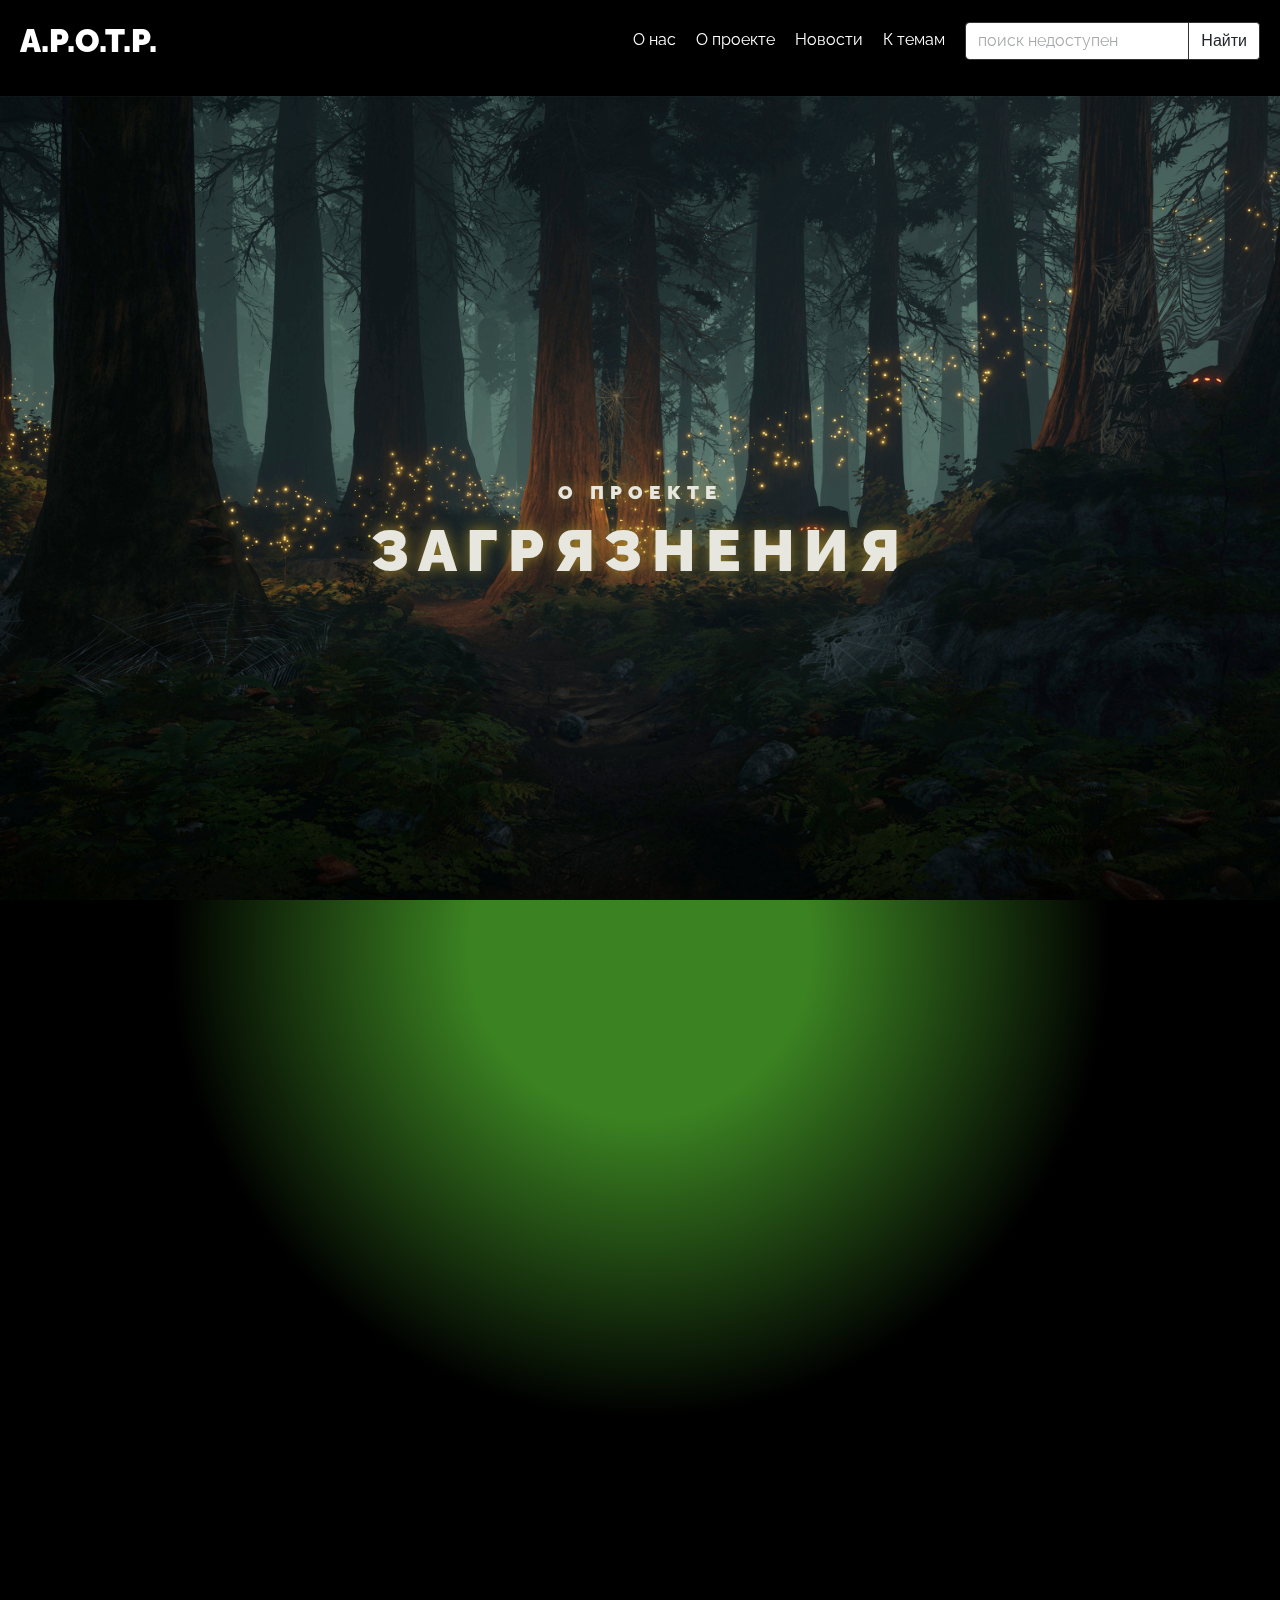
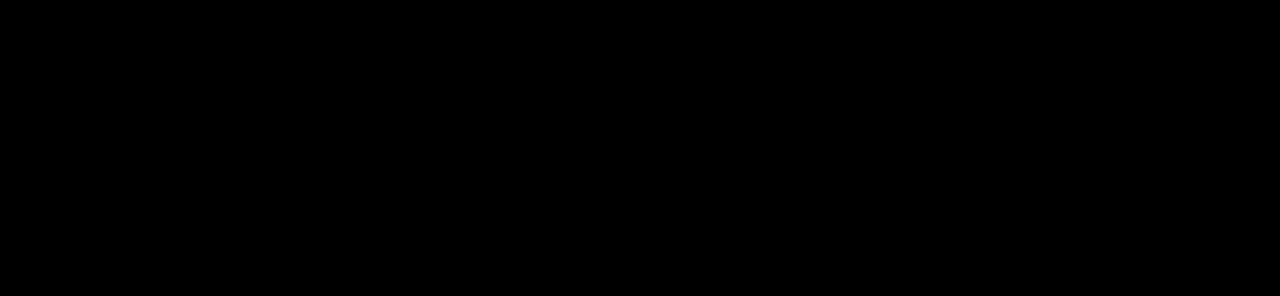
<file: index.html>
<!DOCTYPE html>
<html lang="en">
<head>
	<link rel="preconnect" href="https://fonts.googleapis.com">
	<link rel="preconnect" href="https://fonts.gstatic.com" crossorigin>
	<link href="https://fonts.googleapis.com/css2?family=Sofadi+One&display=swap" rel="stylesheet">
	<meta charset="UTF-8">
	<meta http-equiv="X-UA-Compatible" content="IE=edge">
	<meta name="viewport" content="width=device-width, initial-scale=1.0">

	<link rel="apple-touch-icon" sizes="180x180" href="pages/Second-page/img/project.ico">
	<link rel="icon" type="image/png" sizes="32x32" href="pages/Second-page/img/project.ico">
	<link rel="icon" type="image/png" sizes="16x16" href="pages/Second-page/img/project.ico">
	<link rel="stylesheet" href="https://cdnjs.cloudflare.com/ajax/libs/font-awesome/4.7.0/css/font-awesome.min.css">

	<title>Главная</title>

	<link rel="stylesheet" href="pages/First-page/ready-html/css/main.css">

	<script src="pages/First-page/libs/gsap/gsap.min.js" defer></script>
	<script src="pages/First-page/libs/gsap/ScrollTrigger.min.js" defer></script>
	<script src="pages/First-page/libs/gsap/ScrollSmoother.min.js" defer></script>

	<script src="pages/First-page/ready-html/js/app.js" defer></script>

</head>
<body>

	<div class="wrapper">
		<div class="content">

			<header class="main-header">
				<nav class="mask" style="user-select: none;">
					<h1><a href="index.html">A.P.O.T.P.</a></h1>
					<ul class="list">
						<li><a href="pages/Therd-page/ready-html/index.html">О нас</a></li>
						<li><a href="">О проекте</a></li>
						<li><a href="https://ecosphere.press/news/" target="_blank" rel="noopener noreferrer">Новости</a></li>
						<li><a href="pages/Second-page/ready-html/index.html">К темам</a></li>
					</ul>


					<div class="text-field__group">
						<input class="text-field__input" type="text" id="search-input" name="search"placeholder="поиск недоступен">
						<button class="text-field__btn" type="button" style="cursor: not-allowed;">Найти</button>
						<p id="message"></p>
					</div>



				</nav>
				<div class="layers">
					<div class="layer__header">
						<div class="layers__caption">О проекте</div>
						<div class="layers__title">Загрязнения </div>
					</div>
					<div class="layer layers__base" style="background-image: url(pages/First-page/ready-html/img/layer-base.png);"></div>
					<div class="layer layers__middle" style="background-image: url(pages/First-page/ready-html/img/layer-middle.png);"></div>
					<div class="layer layers__front" style="background-image: url(pages/First-page/ready-html/img/layer-front.png);"></div>
				</div>
			</header>
		
			<article class="main-article" style="background-image: url(pages/First-page/ready-html/img/dungeon.jpg);">
				<div class="main-article__content">
					<section id="this-page-vi-yznaete">
						<h2 class="main-article__header">ВЫ УЗНАЕТЕ</h2>
					</section>
					<p class="main-article__paragraph">
						<p class="main-article__paragraph">Как дорого нашей планете обходится бумага.</p>
						<p class="main-article__paragraph">Как связаны чайный пакетик и пластик?</p>
						<p class="main-article__paragraph">Что придет на смену пластику?</p>
						<p class="main-article__paragraph">Как вступить в группу волантеров.</p>
						<p class="main-article__paragraph">И многое другое</p>
						</p>
				</div>
				<div class="copy">ⓒКартинки и эфекты были частично взяты с сайта "https://webdesign-master.ru/blog/html-css/parallax-scrolling-website.html"</div>
			</article>

		</div>
	</div>

</body>
</html>
</file>
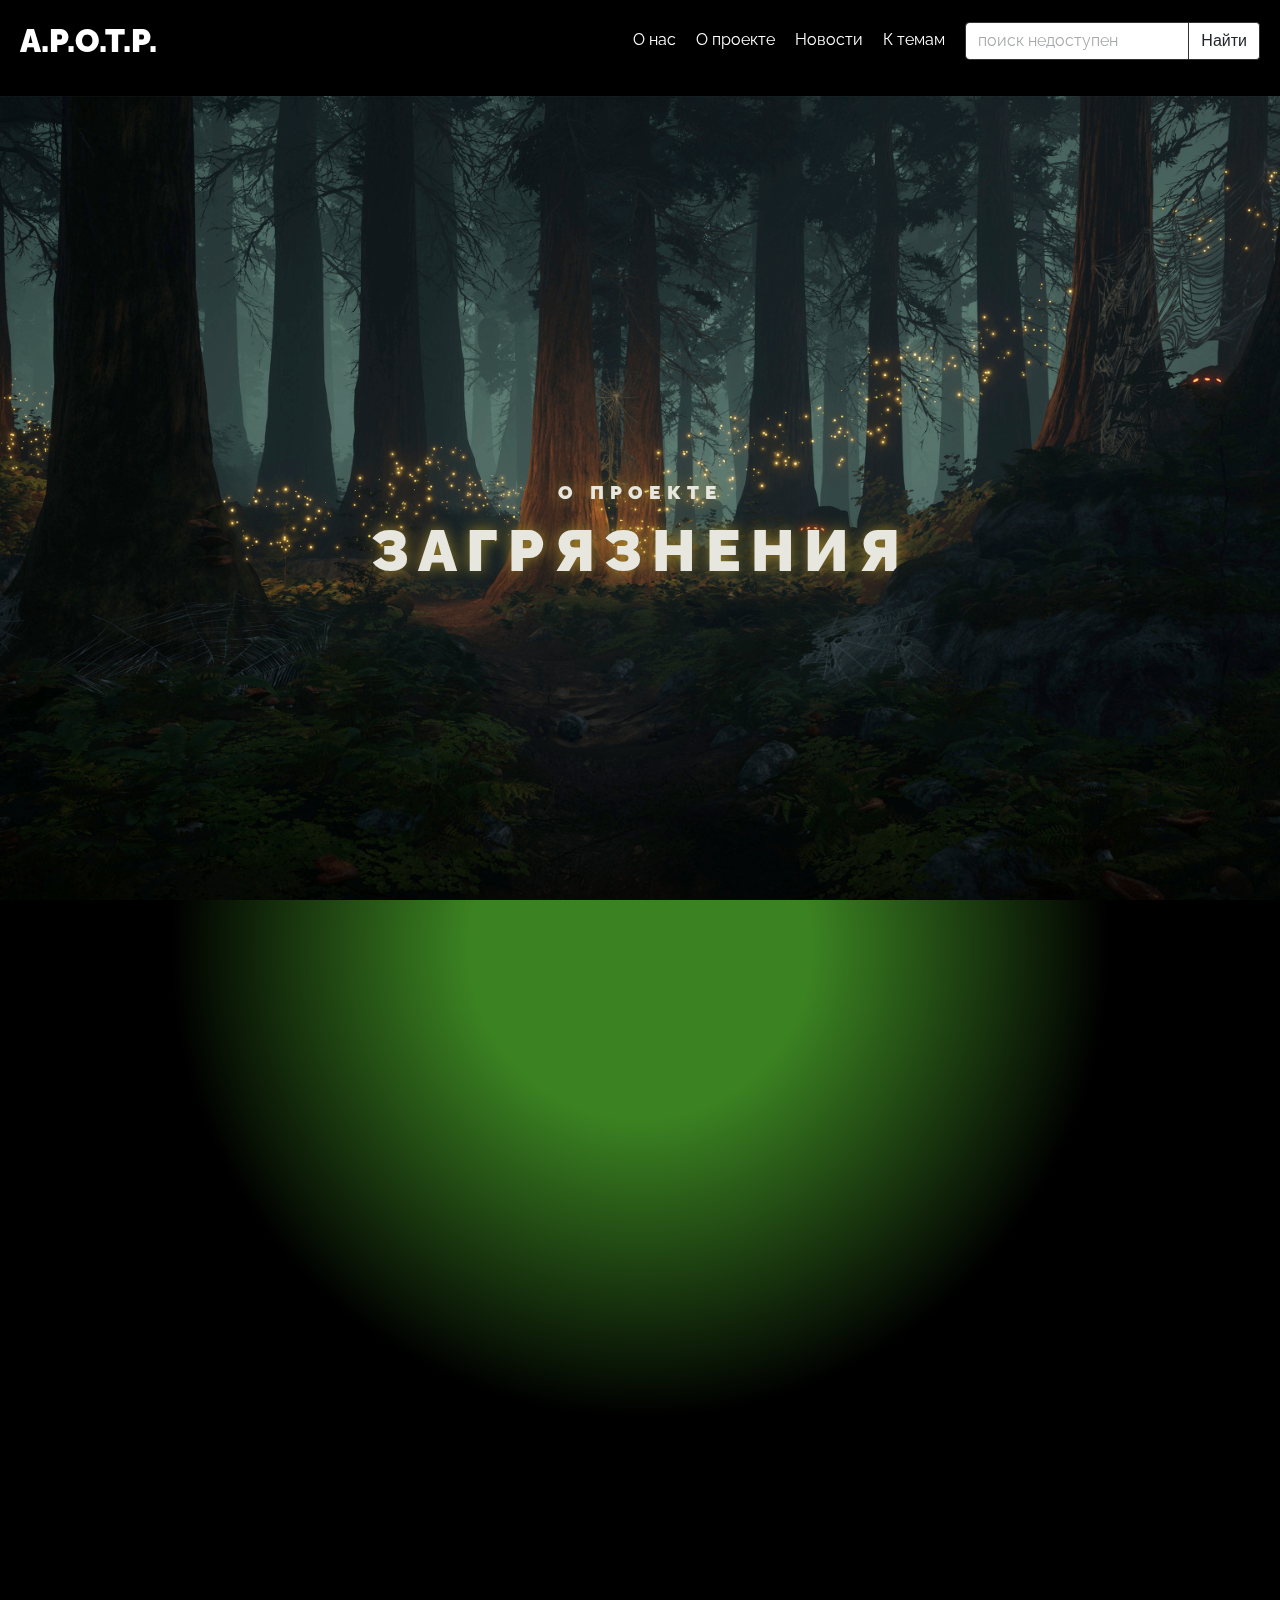
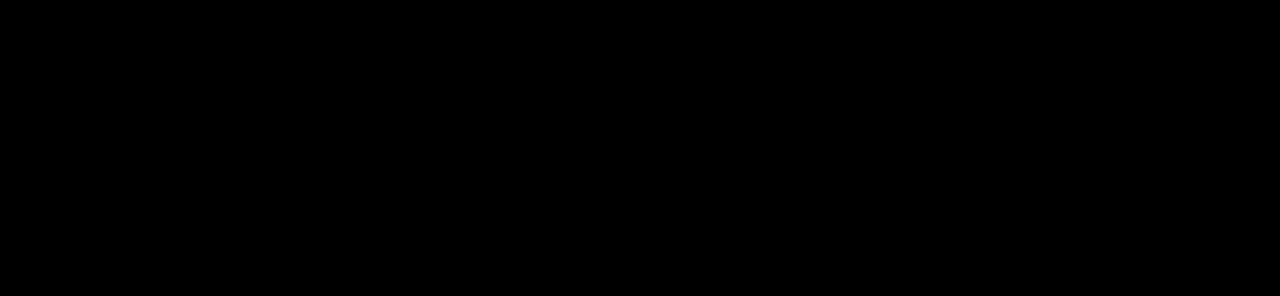
<file: pages/First-page/ready-html/index.html>
<!DOCTYPE html>
<html lang="en">
<head>
	<link rel="preconnect" href="https://fonts.googleapis.com">
	<link rel="preconnect" href="https://fonts.gstatic.com" crossorigin>
	<link href="https://fonts.googleapis.com/css2?family=Sofadi+One&display=swap" rel="stylesheet">
	<meta charset="UTF-8">
	<meta http-equiv="X-UA-Compatible" content="IE=edge">
	<meta name="viewport" content="width=device-width, initial-scale=1.0">

	<link rel="apple-touch-icon" sizes="180x180" href="../../Second-page/img/project.ico">
	<link rel="icon" type="image/png" sizes="32x32" href="../../Second-page/img/project.ico">
	<link rel="icon" type="image/png" sizes="16x16" href="../../Second-page/img/project.ico">
	<link rel="stylesheet" href="https://cdnjs.cloudflare.com/ajax/libs/font-awesome/4.7.0/css/font-awesome.min.css">

	<title>Главная</title>

	<link rel="stylesheet" href="css/main.css">

	<script src="../libs/gsap/gsap.min.js" defer></script>
	<script src="../libs/gsap/ScrollTrigger.min.js" defer></script>
	<script src="../libs/gsap/ScrollSmoother.min.js" defer></script>

	<script src="js/app.js" defer></script>

</head>
<body>

	<div class="wrapper">
		<div class="content">

			<header class="main-header">
				<nav class="mask" style="user-select: none;">
					<h1><a href="../ready-html/index.html">A.P.O.T.P.</a></h1>
					<ul class="list">
						<li><a href="../../Therd-page(abut-us)/ready-html/index.html">О нас</a></li>
						<li><a href="">О проекте</a></li>
						<li><a href="https://ecosphere.press/news/" target="_blank" rel="noopener noreferrer">Новости</a></li>
						<li><a href="../../Second-page/ready-html/index.html">К темам</a></li>
					</ul>


					<div class="text-field__group">
						<input class="text-field__input" type="text" id="search-input" name="search"placeholder="поиск недоступен">
						<button class="text-field__btn" type="button" style="cursor: not-allowed;">Найти</button>
						<p id="message"></p>
					</div>



				</nav>
				<div class="layers">
					<div class="layer__header">
						<div class="layers__caption">О проекте</div>
						<div class="layers__title">Загрязнения </div>
					</div>
					<div class="layer layers__base" style="background-image: url(img/layer-base.png);"></div>
					<div class="layer layers__middle" style="background-image: url(img/layer-middle.png);"></div>
					<div class="layer layers__front" style="background-image: url(img/layer-front.png);"></div>
				</div>
			</header>
		
			<article class="main-article" style="background-image: url(img/dungeon.jpg);">
				<div class="main-article__content">
					<section id="this-page-vi-yznaete">
						<h2 class="main-article__header">ВЫ УЗНАЕТЕ</h2>
					</section>
					<p class="main-article__paragraph">
						<p class="main-article__paragraph">Как дорого нашей планете обходится бумага.</p>
						<p class="main-article__paragraph">Как связаны чайный пакетик и пластик?</p>
						<p class="main-article__paragraph">Что придет на смену пластику?</p>
						<p class="main-article__paragraph">Как вступить в группу волантеров.</p>
						<p class="main-article__paragraph">И многое другое</p>
						</p>
				</div>
				<div class="copy">ⓒКартинки и эфекты были частично взяты с сайта "https://webdesign-master.ru/blog/html-css/parallax-scrolling-website.html"</div>
			</article>

		</div>
	</div>

</body>
</html>
</file>
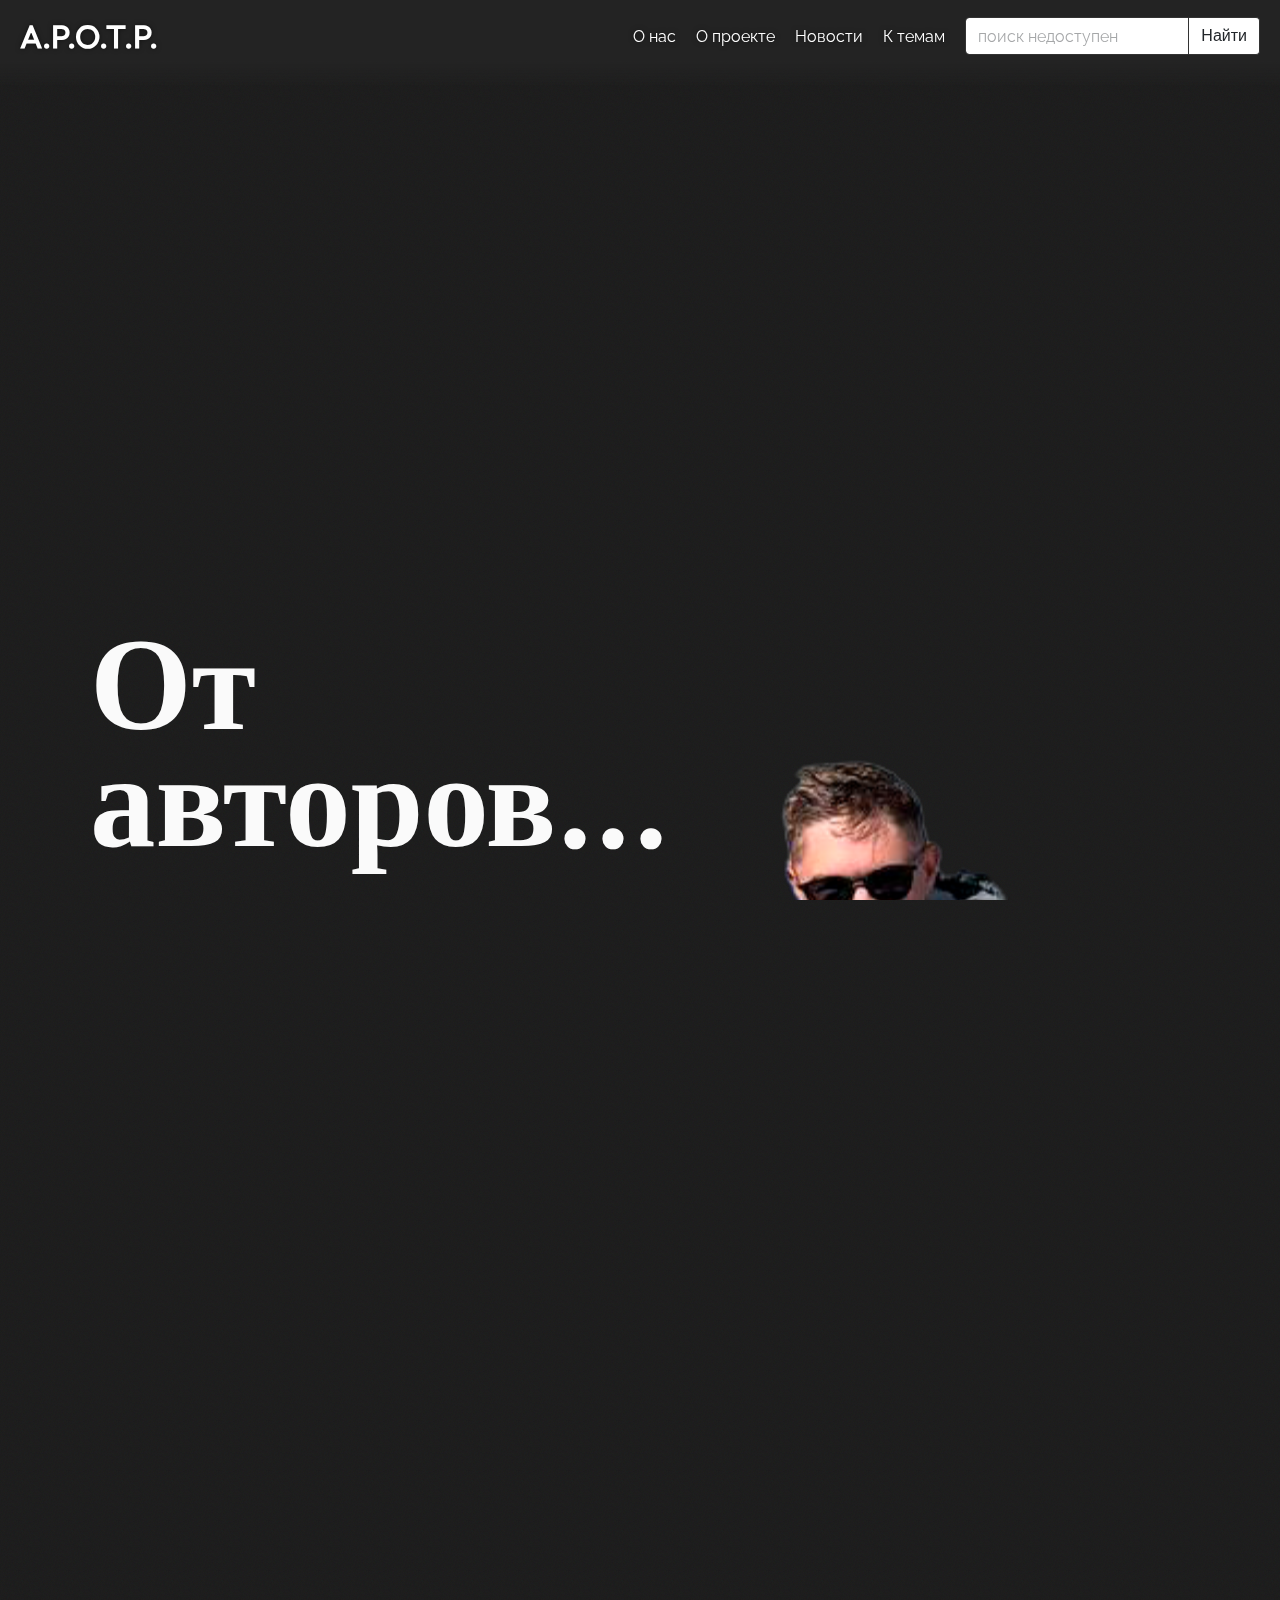
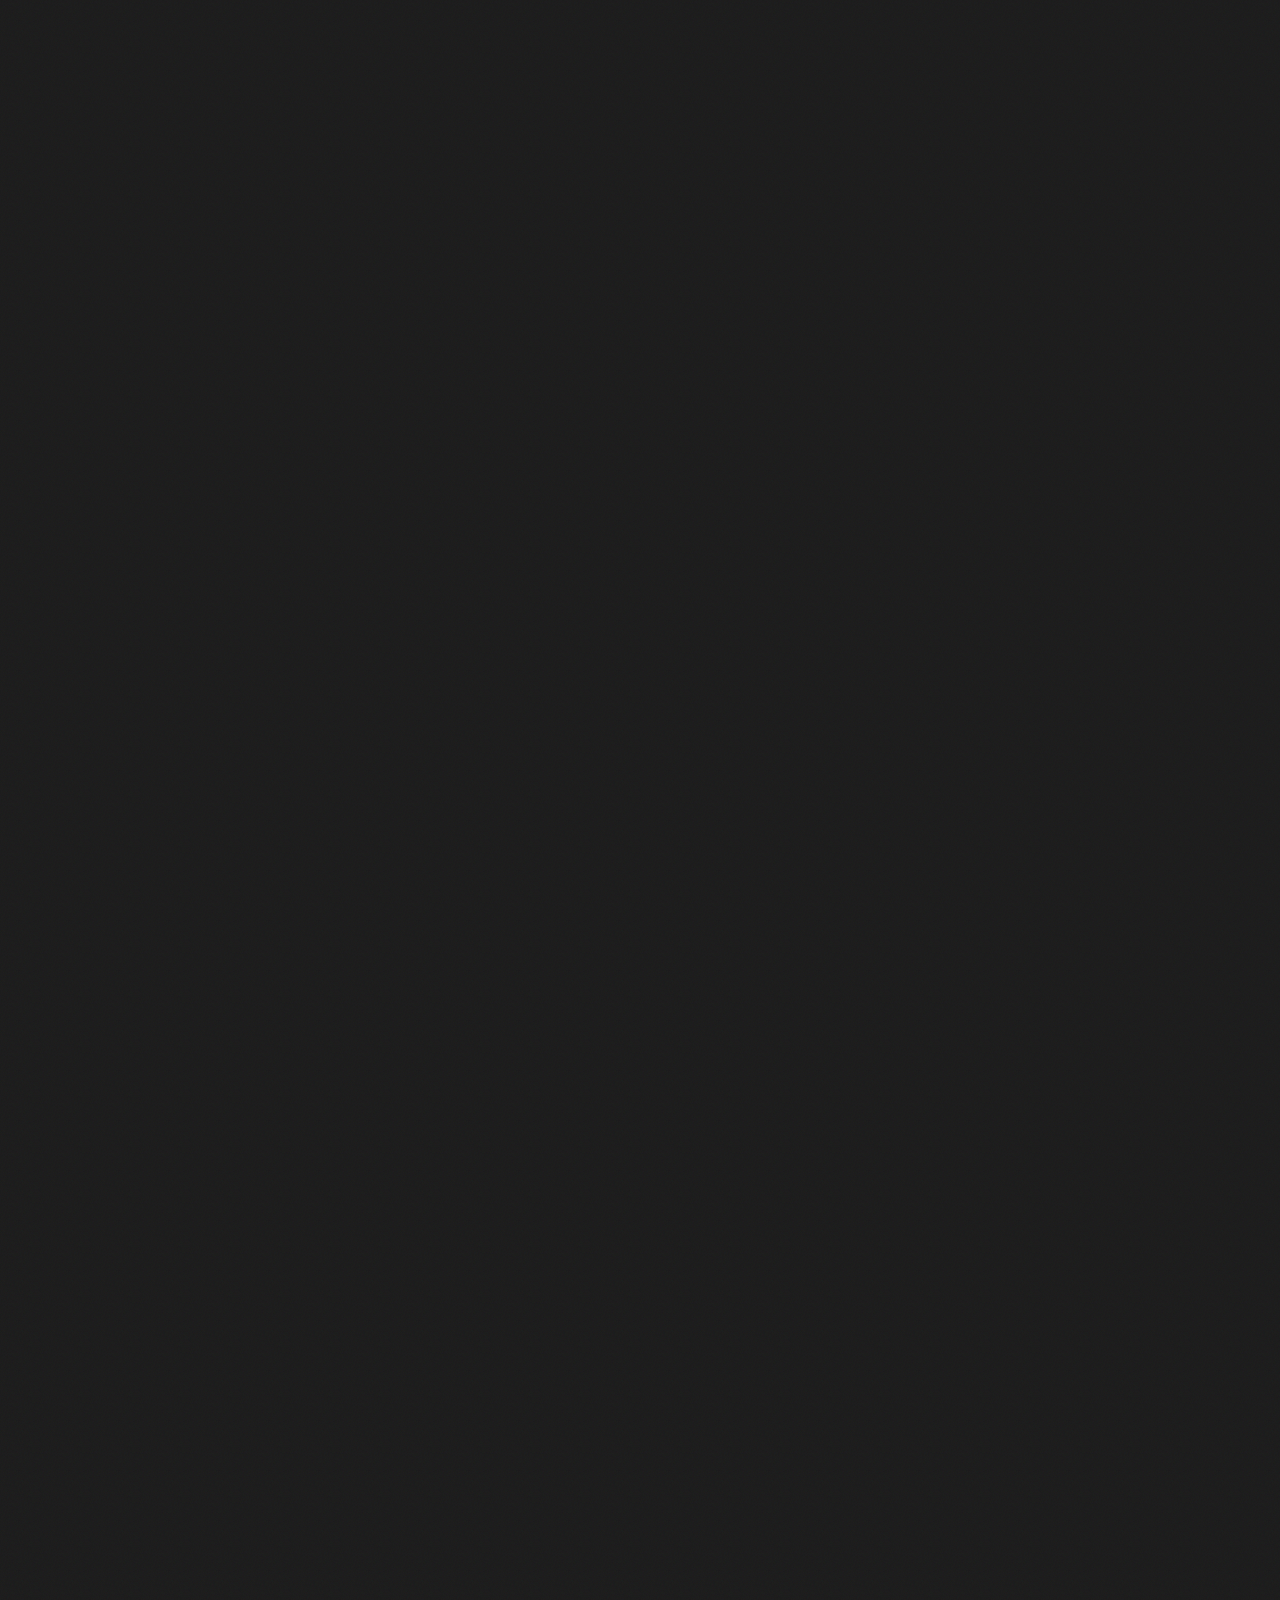
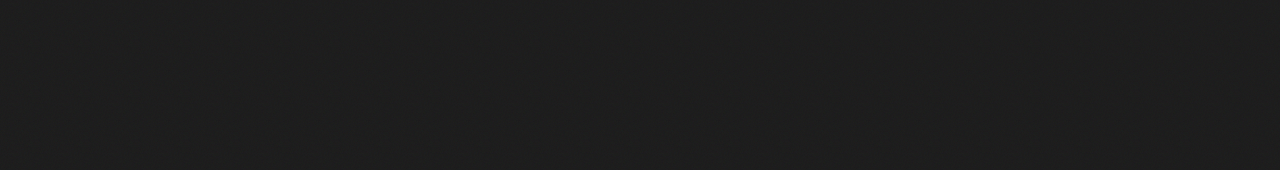
<file: pages/Therd-page/ready-html/index.html>
<!DOCTYPE html>
<html lang="en">
<head>

	<meta charset="UTF-8">
	<meta http-equiv="X-UA-Compatible" content="IE=edge">
	<meta name="viewport" content="width=device-width, initial-scale=1.0">

	<link rel="apple-touch-icon" sizes="180x180" href="../../Second-page/img/project.ico">
	<link rel="icon" type="image/png" sizes="32x32" href="../../Second-page/img/project.ico">
	<link rel="icon" type="image/png" sizes="16x16" href="../../Second-page/img/project.ico">
	<link rel="stylesheet" href="https://cdnjs.cloudflare.com/ajax/libs/font-awesome/4.7.0/css/font-awesome.min.css">

	<title>О нас</title>

	<script src="../libs/gsap/gsap.min.js" defer></script>
	<script src="../libs/gsap/ScrollTrigger.min.js" defer></script>
	<script src="../libs/gsap/ScrollSmoother.min.js" defer></script>

	<link rel="stylesheet" href="css/main3.css">
	<script src="js/app.js" defer></script>

</head>
<body>

	<div class="wrapper">
		<div class="content">

			<header class="hero-section">
				<div class="drop">
					<nav class="mask" style="user-select: none;">
						<h1><a href="../../First-page/ready-html/index.html">A.P.O.T.P.</a></h1>
						<ul class="list">
							<li><a href="../../Therd-page(abut-us)/ready-html/index.html">О нас</a></li>
							<li><a href="#this-page-vi-yznaete...">О проекте</a></li>
							<li><a href="https://ecosphere.press/news/" target="_blank" rel="noopener noreferrer">Новости</a></li>
							<li><a href="../../Second-page/ready-html/index.html">К темам</a></li>
						</ul>


						<div class="text-field__group">
							<input class="text-field__input" type="text" id="search-input" name="search"placeholder="поиск недоступен">
							<button class="text-field__btn" type="button" style="cursor: not-allowed;">Найти</button>
							<p id="message"></p>
						</div>



					</nav>
				</div>
				<img data-speed=".6" class="hero" src="../img/myself-1.png" alt="Alt" >
				<div class="container">
					<div data-speed=".75" class="main-header">
						<h1 class="main-title">От авторов...</h1>
					</div>
				</div>
			</header>
		
			<div class="portfolio">
				<div class="container">
					<main class="gallery">
	
						<div data-speed=".9" class="gallery__left">
		
							<img class="gallery__item" src="../img/1.jpg" alt="Alt">
							<img class="gallery__item" src="../img/3.jpg" alt="Alt">
		
							<div class="text-block gallery__item">
								<h2 class="text-block__h">Родин Артём Николаевич</h2>
								<p class="text-block__p">Писал текст для проекта, делал призентацию.</p>
							</div>
		
							<img class="gallery__item" src="../img/6.png" alt="Alt">
		
						</div>

						<div data-speed="1.1" class="gallery__right">
		
							<div class="text-block gallery__item">
								<h2 class="text-block__h">Рыбалко Егор Максимович</h2>
								<p class="text-block__p">Моей главной задачей было привлеч еще больше людей к этой проблеме.</p>
							</div>
		
							<img class="gallery__item" src="../img/4.jpg" alt="Alt">
							<img class="gallery__item" src="../img/5.jpg" alt="Alt">
							<img class="gallery__item" src="../img/3.jpg" alt="Alt">
		
						</div>

					</main>
				</div>
			</div>

		</div>
	</div>
	<!-- <div class="foot-panel">
		<hr class="hr-double" style="margin-bottom: 1em;">
		<a class="socialMediaVK" href="https://vk.com/rybalko_egor" target="_blank" rel="noopener noreferrer">
			<i class='fa fa-vk' style='font-size:36px'></i>
		</a>
		<a class="socialMediaTG" href="https://t.me/kukseside" target="_blank" rel="noopener noreferrer">
			<i class='fa fa-telegram' style='font-size:30px'></i>
		</a>
	</div> -->

</body>
</html>
</file>
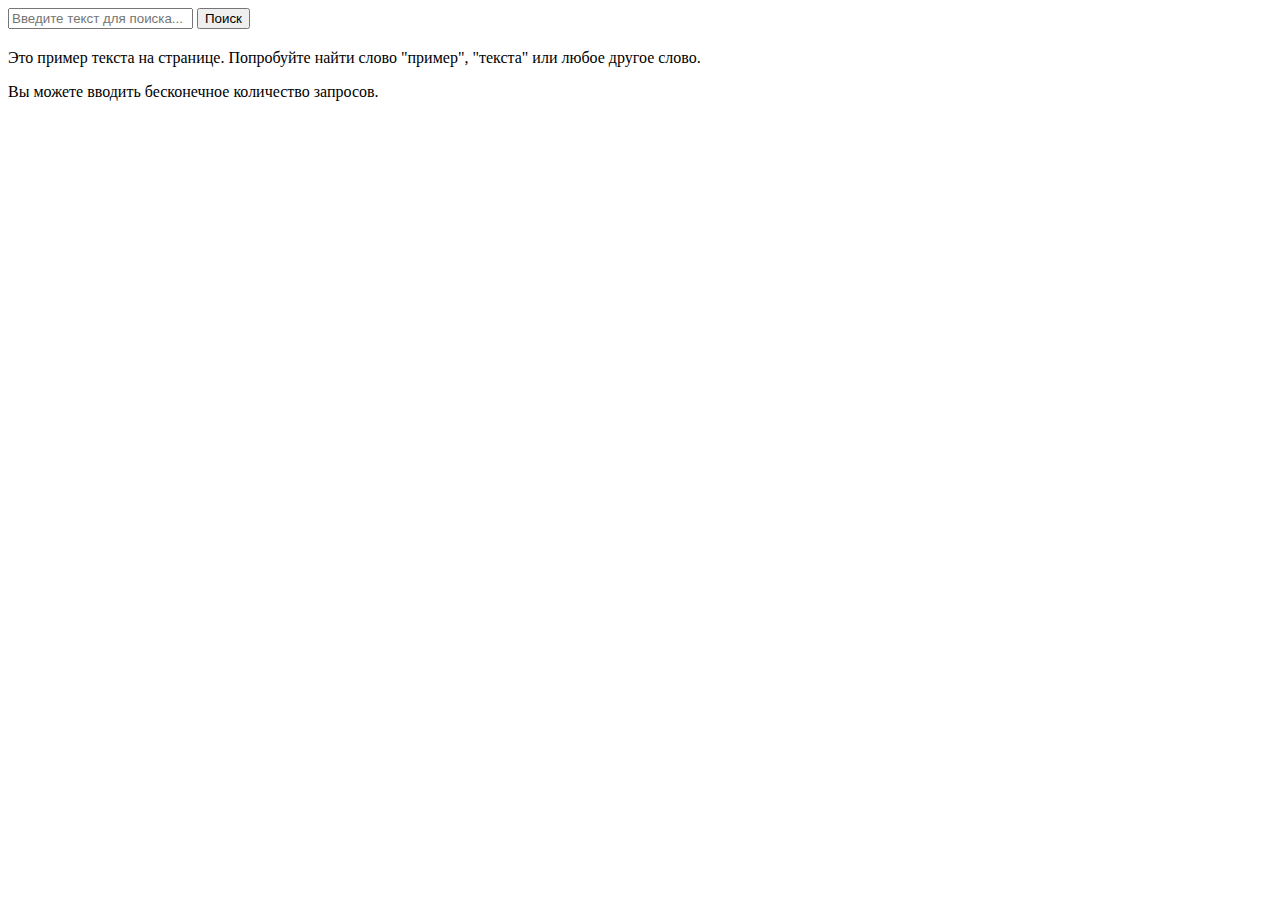
<file: pages/Second-page/ready-html/next.html>
<!DOCTYPE html>
<html lang="ru">

<head>
	<meta charset="UTF-8">
	<meta name="viewport" content="width=device-width, initial-scale=1.0">
	<title>Поиск текста на странице</title>
	<link rel="stylesheet" href="../CSS/serchpage.css">
</head>

<body>
	<div class="search-container">
		<input type="text" id="search-input" placeholder="Введите текст для поиска...">
		<button id="search-button">Поиск</button>
		<p id="message" style="z-index: 999;"></p>
	</div>

	<div id="text-selection-div">
		<p>Это пример текста на странице. Попробуйте найти слово "пример", "текста" или любое другое слово.</p>
		<p>Вы можете вводить бесконечное количество запросов.</p>
	</div>

	<script src="../js/serchpage.js"></script>
</body>

</html>
</file>
<file: pages/First-page/ready-html/css/main.css>
html{
	scroll-behavior: smooth;
}
* {
	margin: 0;
	padding: 0;
	box-sizing: border-box;
}
:root {
	--index: calc(1vw + 1vh);
	--text: #e7e7e0;
	--transition: transform .75s cubic-bezier(.075, .5, 0, 1);
}
@font-face {
	font-family: raleway_f;
	src: url(../fonts/raleway-regular.woff2);
}
@font-face {
	font-family: raleway_f;
	src: url(../fonts/raleway-black.woff2);
	font-weight: 900;
}
body {
	background: rgb(59,130,34);
	background: radial-gradient(circle, rgba(59,130,34,1) 15%, rgba(0,0,0,1) 41%);
	font-family: raleway_f, sans-serif;
	line-height: 1.55;
}
.main-header {
	position: relative;
}
.main-header::after {
	content: '';
	position: absolute;
	z-index: 100;
	width: 100%;
	height: calc(var(--index) * 10);
	background-image: url(../img/ground.png);
	background-size: cover;
	background-repeat: no-repeat;
	background-position: center;
	bottom: calc(var(--index) * -4.5);
}
.layers {
	height: 100vh;
	display: flex;
	align-items: center;
	justify-content: center;
	text-align: center;
	overflow: hidden;
	position: relative;
}
.layer {
	height: 100%;
	width: 100%;
	position: absolute;
	background-size: cover;
	background-position: center;
	will-change: transform;
	z-index: 2;
	transition: var(--transition);
}
.layers__base {
	transform: translate3d(0, calc(var(--scrollTop) / 1.6), 0);
	z-index: 0;
}
.layers__middle {
	transform: translate3d(0, calc(var(--scrollTop) / 2.5), 0);
}
.layers__front {
	transform: translate3d(0, calc(var(--scrollTop) / 5.7), 0);
}
.layer__header {
	z-index: 1;
	transform: translate3d(0, calc(var(--scrollTop) / 2), 0);
	transition: var(--transition);
	will-change: transform;
	text-transform: uppercase;
	font-weight: 900;
	color: var(--text);
	text-shadow: 0 0 15px #9d822b;
}
.layers__title {
	font-size: calc(var(--index) * 2.65);
	letter-spacing: calc(var(--index) / 2.25);
}
.layers__caption {
	font-size: calc(var(--index) / 1.175);
	letter-spacing: calc(var(--index) / 3.5);
	margin-top: calc(var(--index) * -.75);
}
.main-article {
	--main-article-transform: translate3d(0, calc(var(--scrollTop) / -7.5), 0);
	min-height: 100vh;
	background-size: cover;
	background-position: center;
	color: var(--text);
	display: flex;
	justify-content: center;
	align-items: center;
	position: relative;
	text-align: center;
	/* Update: */
	top: -1px;
	z-index: 10;
}
.main-article__header {
	text-transform: uppercase;
	font-size: calc(var(--index) * 1.8);
	letter-spacing: calc(var(--index) / 7.5);
	transform: var(--main-article-transform);
	transition: var(--transition);
	will-change: transform;
}
.main-article__paragraph {
	max-width: calc(var(--index) * 30);
	font-size: calc(var(--index) * .9);
	margin-top: calc(var(--index) / 1.25);
	transform: var(--main-article-transform);
	transition: var(--transition);
	will-change: transform;
}
.content {
	will-change: transform;
}
.copy {
	position: absolute;
	bottom: calc(var(--index) * 2.5);
	opacity: .45;
	font-size: calc(var(--index) * .20);
	letter-spacing: calc(var(--index) / 37.5);
	padding: 1rem;
  text-align: center;
	position: fixed;
  left: 0;
  right: 0;
  bottom: 0;
  z-index: 10;
	user-select: none;
}
/* navbar-start */
nav {
  display: flex;
  top: 0;
  left: 0;
  width: 100%;
  padding: 16px 20px 30px 20px;
  display: flex;
  align-items: center;
  transition: 0.3s ease-out;
  backdrop-filter: blur(8px) brightness(1.2);
  -webkit-backdrop-filter: blur(8px) brightness(1.2);
  text-shadow: 0 0 5px rgba(0,0,0,0.5);
  color: white;
  font-size: 16px;
  &.mask {
    top: 150px;
    mask-image: linear-gradient(black 70%, transparent);
    -webkit-mask-image: linear-gradient(black 70%, transparent);
  }
  &.mask-pattern {
    top: 300px;
    mask-image: url("data:image/svg+xml, %3Csvg xmlns=%27http://www.w3.org/2000/svg%27 viewBox=%270 0 12.21 10.57%27%3E%3Cpath fill=%27%23ffffff%27 d=%27M6.1 0h6.11L9.16 5.29 6.1 10.57 3.05 5.29 0 0h6.1z%27/%3E%3C/svg%3E"), linear-gradient(black calc(100% - 30px), transparent calc(100% - 30px));
    mask-size: auto 30px, 100% 100%;
    mask-repeat: repeat-x, no-repeat;
    mask-position: left bottom, top left;
    
    -webkit-mask-image: url("data:image/svg+xml, %3Csvg xmlns=%27http://www.w3.org/2000/svg%27 viewBox=%270 0 12.21 10.57%27%3E%3Cpath fill=%27%23ffffff%27 d=%27M6.1 0h6.11L9.16 5.29 6.1 10.57 3.05 5.29 0 0h6.1z%27/%3E%3C/svg%3E"), linear-gradient(black calc(100% - 30px), transparent calc(100% - 30px));
    -webkit-mask-size: auto 30px, 100% 100%;
    -webkit-mask-repeat: repeat-x, no-repeat;
    -webkit-mask-position: left bottom, top left;
  }
}
a {
  color: inherit;
  text-decoration: none;
  &:hover,
  &:focus {
    text-decoration: underline;
  }
}
.list {
  list-style-type: none;
  margin-left: auto;
  display: none;
  @media (min-width: 640px) {
    display: flex;
  }
  li {
    margin-left: 20px;
  }
	z-index: 999;
}
.menu {
  display: inline-block;
  padding: 0;
  font-size: 0;
  background: none;
  border:  none;
  margin-left: 20px;
  filter: drop-shadow(0 0 5px rgba(0,0,0,.5));
  &::before {
    content: url("data:image/svg+xml, %3Csvg%20xmlns=%27http%3A%2F%2Fwww.w3.org%2F2000%2Fsvg%27%20viewBox=%270%200%2024.8%2018.92%27%20width=%2724.8%27%20height=%2718.92%27%3E%3Cpath%20d=%27M23.8,9.46H1m22.8,8.46H1M23.8,1H1%27%20fill=%27none%27%20stroke=%27%23fff%27%20stroke-linecap=%27round%27%20stroke-width=%272%27%2F%3E%3C%2Fsvg%3E")
  }
  @media (min-width: 640px) {
    display: none;
  }
}
.text-field {
	margin-bottom: 1rem;
}

.text-field__label {
	display: block;
	margin-bottom: 0.25rem;
}

.text-field__input {
	display: block;
	width: 100%;
	height: calc(2.25rem + 2px);
	padding: 0.375rem 0.75rem;
	font-family: inherit;
	font-size: 1rem;
	font-weight: 400;
	line-height: 1.5;
	color: #212529;
	background-color: #fff;
	background-clip: padding-box;
	border: 1px solid #333;
	border-radius: 0.25rem;
	transition: border-color 0.15s ease-in-out, box-shadow 0.15s ease-in-out;
	-webkit-appearance: none;
	-moz-appearance: none;
	appearance: none;
}

.text-field__input[type="search"]::-webkit-search-decoration,
.text-field__input[type="search"]::-webkit-search-cancel-button,
.text-field__input[type="search"]::-webkit-search-results-button,
.text-field__input[type="search"]::-webkit-search-results-decoration {
	-webkit-appearance: none;
}	

.text-field__input::placeholder {
	color: #212529;
	opacity: 0.4;
}

.text-field__input:focus {
	color: #212529;
	background-color: #fff;
	border-color: #bdbdbd;
	outline: 0;
	box-shadow: 0 0 0 0.2rem rgba(158, 158, 158, 0.25);
}

.text-field__input:disabled,
.text-field__input[readonly] {
	background-color: #f5f5f5;
	opacity: 1;
}
/* / */
.text-field__group {
	display: flex;
	margin-left: 20px;
}

.text-field__btn {
	display: inline-block;
	font-weight: 400;
	line-height: 1.5;
	color: #212529;
	text-align: center;
	vertical-align: middle;
	cursor: pointer;
	-webkit-user-select: none;
	-moz-user-select: none;
	user-select: none;
	background-color: #fff;
	border: 1px solid #333;
	padding: .375rem .75rem;
	font-size: 1rem;
	border-radius: .25rem;
	transition: background-color .15s ease-in-out;
}

.text-field__btn:hover {
	background-color: #bdbdbd;
}

.text-field__group input {
	border-top-right-radius: 0;
	border-bottom-right-radius: 0;
	position: relative;
	z-index: 2;
}

.text-field__btn {
	position: relative;
	border-top-left-radius: 0;
	border-bottom-left-radius: 0;
	border-left-width: 0;
}
/* navbar-end */








/* nav {
  display: flex;
  top: 0;
  left: 0;
  width: 100%;
  padding: 16px 20px 30px 20px;
  display: flex;
  align-items: center;
  transition: 0.3s ease-out;
  backdrop-filter: blur(8px) brightness(1.2);
  -webkit-backdrop-filter: blur(8px) brightness(1.2);
  text-shadow: 0 0 5px rgba(0,0,0,0.5);
  color: white;
  font-size: 16px;
  &.mask {
    top: 150px;
    mask-image: linear-gradient(black 70%, transparent);
    -webkit-mask-image: linear-gradient(black 70%, transparent);
  }
  &.mask-pattern {
    top: 300px;
    mask-image: url("data:image/svg+xml, %3Csvg xmlns=%27http://www.w3.org/2000/svg%27 viewBox=%270 0 12.21 10.57%27%3E%3Cpath fill=%27%23ffffff%27 d=%27M6.1 0h6.11L9.16 5.29 6.1 10.57 3.05 5.29 0 0h6.1z%27/%3E%3C/svg%3E"), linear-gradient(black calc(100% - 30px), transparent calc(100% - 30px));
    mask-size: auto 30px, 100% 100%;
    mask-repeat: repeat-x, no-repeat;
    mask-position: left bottom, top left;
    
    -webkit-mask-image: url("data:image/svg+xml, %3Csvg xmlns=%27http://www.w3.org/2000/svg%27 viewBox=%270 0 12.21 10.57%27%3E%3Cpath fill=%27%23ffffff%27 d=%27M6.1 0h6.11L9.16 5.29 6.1 10.57 3.05 5.29 0 0h6.1z%27/%3E%3C/svg%3E"), linear-gradient(black calc(100% - 30px), transparent calc(100% - 30px));
    -webkit-mask-size: auto 30px, 100% 100%;
    -webkit-mask-repeat: repeat-x, no-repeat;
    -webkit-mask-position: left bottom, top left;
  }
}
a {
  color: inherit;
  text-decoration: none;
  &:hover,
  &:focus {
    text-decoration: underline;
  }
} */
</file>
<file: pages/Therd-page/ready-html/css/main3.css>
/* navbar-start */
nav {
	/* background: black; */
  display: flex;
  top: 0;
  left: 0;
  width: 100%;
  padding: 16px 20px 30px 20px;
  display: flex;
  align-items: center;
  transition: 0.3s ease-out;
  backdrop-filter: blur(8px) brightness(1.2);
  -webkit-backdrop-filter: blur(8px) brightness(1.2);
  text-shadow: 0 0 5px rgba(0,0,0,0.5);
  color: white;
  font-size: 16px;
  &.mask {
		mask-image: linear-gradient(black 70%, transparent);
    mask-image: linear-gradient(black 70%, transparent);
    -webkit-mask-image: linear-gradient(black 70%, transparent);
  }
  &.mask-pattern {
    top: 300px;
    mask-image: url("data:image/svg+xml, %3Csvg xmlns=%27http://www.w3.org/2000/svg%27 viewBox=%270 0 12.21 10.57%27%3E%3Cpath fill=%27%23ffffff%27 d=%27M6.1 0h6.11L9.16 5.29 6.1 10.57 3.05 5.29 0 0h6.1z%27/%3E%3C/svg%3E"), linear-gradient(black calc(100% - 30px), transparent calc(100% - 30px));
    mask-size: auto 30px, 100% 100%;
    mask-repeat: repeat-x, no-repeat;
    mask-position: left bottom, top left;
    
    -webkit-mask-image: url("data:image/svg+xml, %3Csvg xmlns=%27http://www.w3.org/2000/svg%27 viewBox=%270 0 12.21 10.57%27%3E%3Cpath fill=%27%23ffffff%27 d=%27M6.1 0h6.11L9.16 5.29 6.1 10.57 3.05 5.29 0 0h6.1z%27/%3E%3C/svg%3E"), linear-gradient(black calc(100% - 30px), transparent calc(100% - 30px));
    -webkit-mask-size: auto 30px, 100% 100%;
    -webkit-mask-repeat: repeat-x, no-repeat;
    -webkit-mask-position: left bottom, top left;
  }
}
a {
  color: inherit;
  text-decoration: none;
  &:hover,
  &:focus {
    text-decoration: underline;
  }
}
.list {
  list-style-type: none;
  margin-left: auto;
  display: none;
  @media (min-width: 640px) {
    display: flex;
  }
  li {
    margin-left: 20px;
  }
	z-index: 999;
}
.menu {
  display: inline-block;
  padding: 0;
  font-size: 0;
  background: none;
  border:  none;
  margin-left: 20px;
  filter: drop-shadow(0 0 5px rgba(0,0,0,.5));
  &::before {
    content: url("data:image/svg+xml, %3Csvg%20xmlns=%27http%3A%2F%2Fwww.w3.org%2F2000%2Fsvg%27%20viewBox=%270%200%2024.8%2018.92%27%20width=%2724.8%27%20height=%2718.92%27%3E%3Cpath%20d=%27M23.8,9.46H1m22.8,8.46H1M23.8,1H1%27%20fill=%27none%27%20stroke=%27%23fff%27%20stroke-linecap=%27round%27%20stroke-width=%272%27%2F%3E%3C%2Fsvg%3E")
  }
  @media (min-width: 640px) {
    display: none;
  }
}
.text-field {
	margin-bottom: 1rem;
}

.text-field__label {
	display: block;
	margin-bottom: 0.25rem;
}

.text-field__input {
	display: block;
	width: 100%;
	height: calc(2.25rem + 2px);
	padding: 0.375rem 0.75rem;
	font-family: inherit;
	font-size: 1rem;
	font-weight: 400;
	line-height: 1.5;
	color: #212529;
	background-color: #fff;
	background-clip: padding-box;
	border: 1px solid #333;
	border-radius: 0.25rem;
	transition: border-color 0.15s ease-in-out, box-shadow 0.15s ease-in-out;
	-webkit-appearance: none;
	-moz-appearance: none;
	appearance: none;
}

.text-field__input[type="search"]::-webkit-search-decoration,
.text-field__input[type="search"]::-webkit-search-cancel-button,
.text-field__input[type="search"]::-webkit-search-results-button,
.text-field__input[type="search"]::-webkit-search-results-decoration {
	-webkit-appearance: none;
}	

.text-field__input::placeholder {
	color: #212529;
	opacity: 0.4;
}

.text-field__input:focus {
	color: #212529;
	background-color: #fff;
	border-color: #bdbdbd;
	outline: 0;
	box-shadow: 0 0 0 0.2rem rgba(158, 158, 158, 0.25);
}

.text-field__input:disabled,
.text-field__input[readonly] {
	background-color: #f5f5f5;
	opacity: 1;
}
/* / */
.text-field__group {
	display: flex;
	margin-left: 20px;
}

.text-field__btn {
	display: inline-block;
	font-weight: 400;
	line-height: 1.5;
	color: #212529;
	text-align: center;
	vertical-align: middle;
	cursor: pointer;
	-webkit-user-select: none;
	-moz-user-select: none;
	user-select: none;
	background-color: #fff;
	border: 1px solid #333;
	padding: .375rem .75rem;
	font-size: 1rem;
	border-radius: .25rem;
	transition: background-color .15s ease-in-out;
}

.text-field__btn:hover {
	background-color: #bdbdbd;
}

.text-field__group input {
	border-top-right-radius: 0;
	border-bottom-right-radius: 0;
	position: relative;
	z-index: 2;
}

.text-field__btn {
	position: relative;
	border-top-left-radius: 0;
	border-bottom-left-radius: 0;
	border-left-width: 0;
}
/* navbar-end */

/* main-start */
* {
	margin: 0;
	padding: 0;
	box-sizing: border-box;
}
:root {
	--index: calc(1vw + 1vh);
	--color-header: #f4efec;
	--color-text: #cdc6c3;
	--gallery-gap: calc(var(--index) * 7.5)
}
@font-face {
	font-family: raleway-c;
	src: url(../fonts/raleway-regular.woff2);
}
@font-face {
	font-family: outfit-c;
	src: url(../fonts/outfit-regular.woff2);
}
h1, h2, h3, h4, h5, h6 {
	font-family: outfit-c;
}
/* will-change */
.content, .hero, .main-header, .gallery > * {
	will-change: transform;
}
body {
	background-image: url(../img/bg.jpg);
	background-size: 50px;
	color: #fafafa;
	font-family: raleway-c;
	overflow-x: hidden;
}
.hero {
	width: calc(var(--index) * 96);
	position: absolute;
	left: 0vw;
	top: -39vh;
	z-index: -1;
}
.main-header {
	height: 100vh;
}
.container {
	padding: 0 7vw;
}
.main-title {
	font-size: calc(var(--index) * 6);
	position: absolute;
	width: min-content;
	bottom: 12vh;
	line-height: .9;
}
.gallery {
	display: flex;
	padding: calc(var(--index) * 8) 0;
}
.gallery > * {
	flex: 1;
	display: flex;
	align-items: center;
	flex-direction: column;
}
.gallery__item {
	max-width: calc(var(--index) * 21);
	margin-bottom: var(--gallery-gap);
	max-height: 180vh;
	border-radius: 8px;
}
.gallery__left {
	margin-top: calc(var(--gallery-gap) * 1.75);
}
.gallery__right .gallery__item {
	margin: 0;
	margin-top: var(--gallery-gap);
}
.text-block {
	color: var(--color-text);
	position: relative;
}
.text-block__h {
	font-size: 2rem;
	line-height: 2.4rem;
	color: var(--color-header);
	margin-bottom: 1.5rem;
}
.text-block__p {
	line-height: 1.75;
}
/* main-end */
</file>
<file: pages/Second-page/CSS/serchpage.css>
.highlight {
	background-color: yellow;
}

.search-container {
	margin-bottom: 20px;
}

#message {
	color: red;
}
</file>
